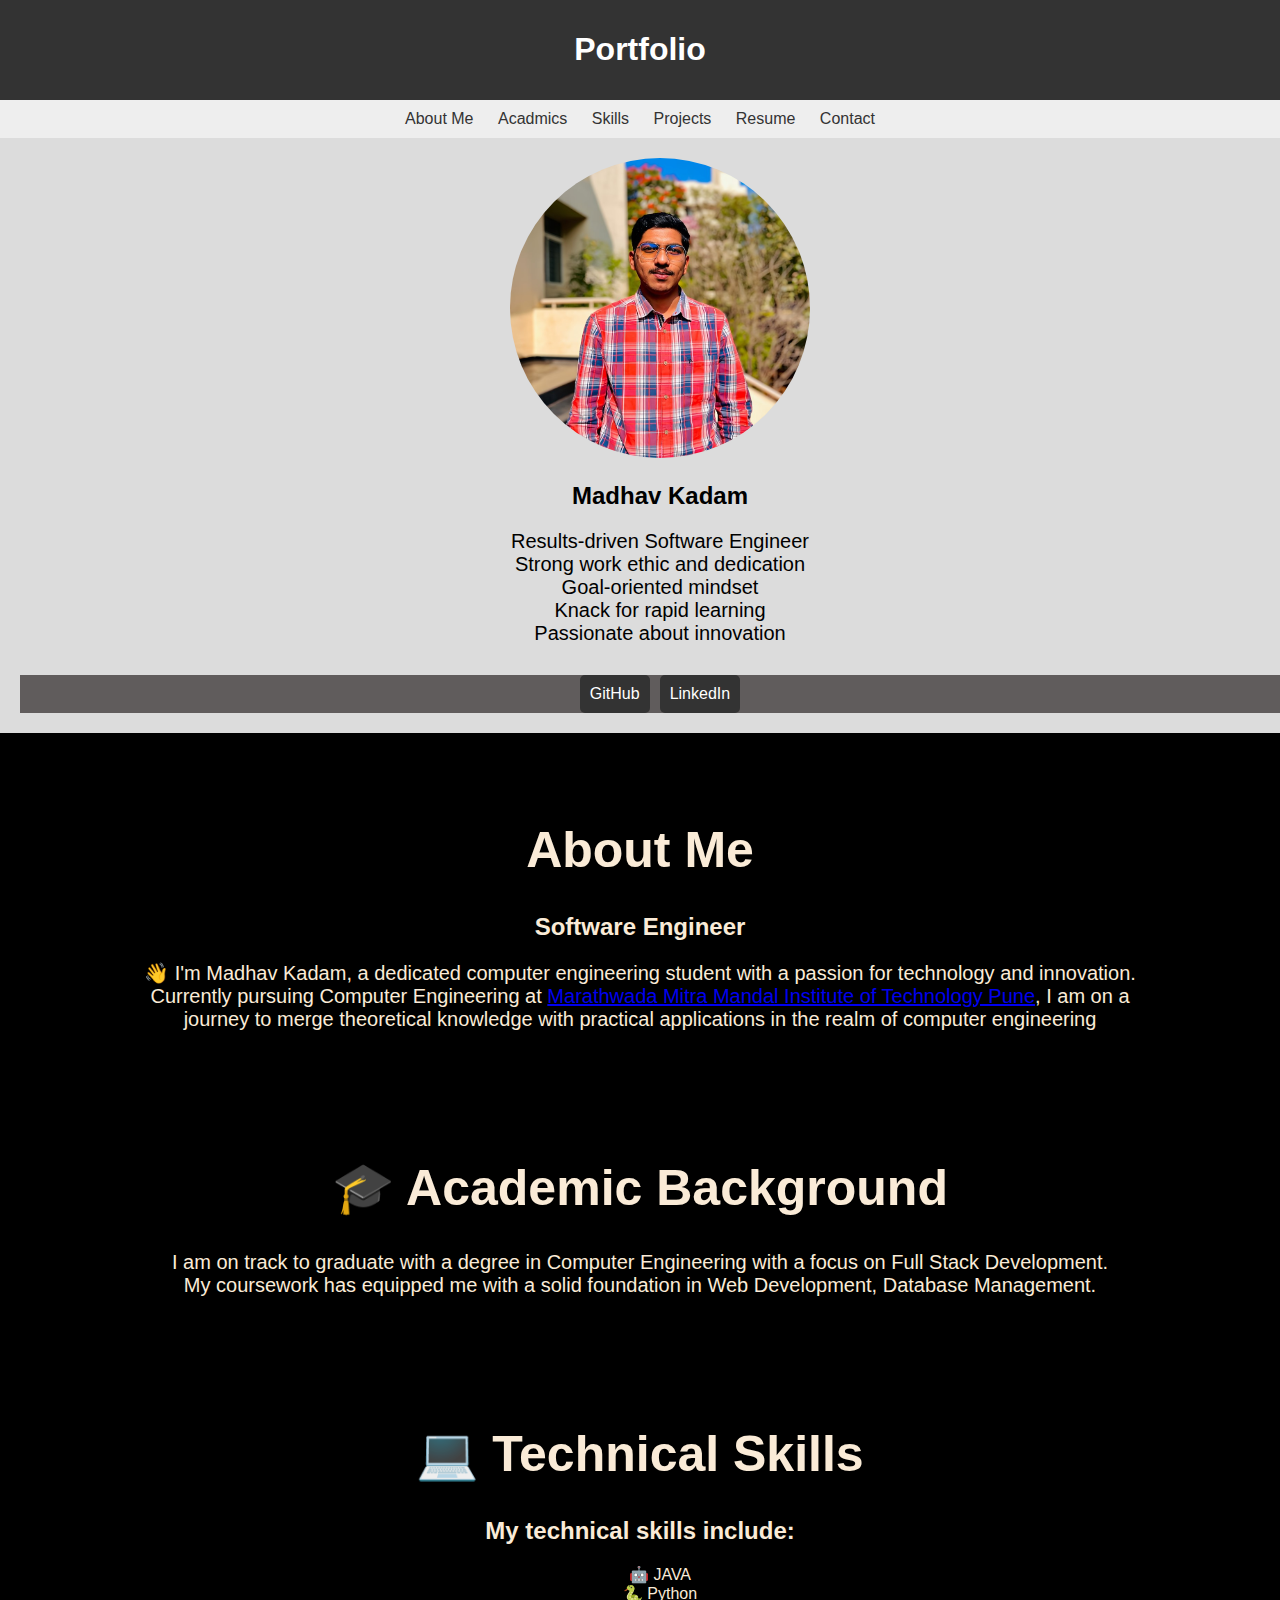
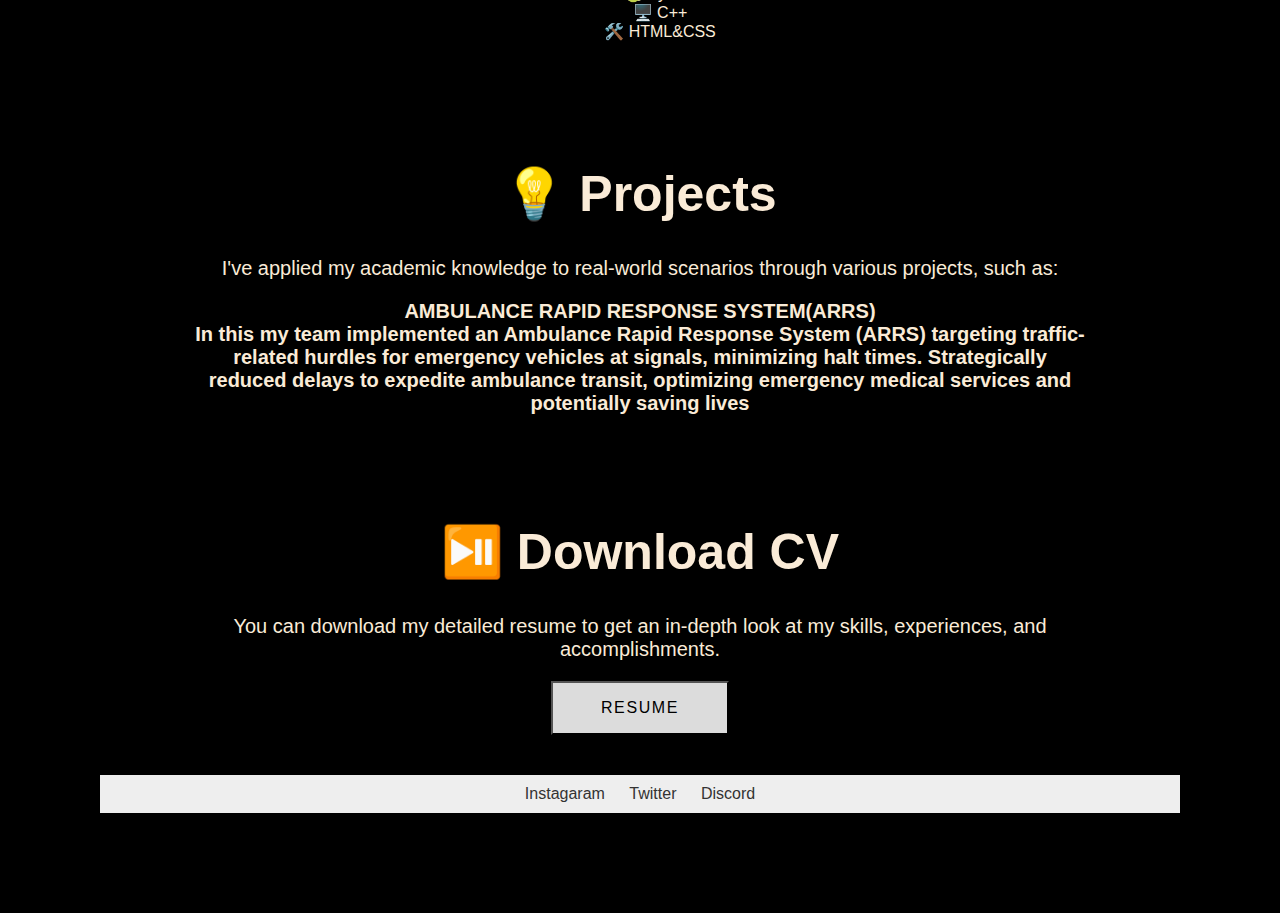
<file: portfolio website/index.html>
<!DOCTYPE html>
<html lang="en">
<head>
    <meta charset="UTF-8">
    <meta name="viewport" content="width=device-width">
    <title>Madhav Kadam - Portfolio</title>
    <link rel="stylesheet" href="./style.css">
</head>
<body>

    <header>
        <h1>Portfolio</h1>
    </header>

    <nav>
        <a href="#about">About Me</a>
        <a href="#acadmics">Acadmics</a>
        <a href="#skills">Skills</a>
        <a href="#projects">Projects</a>
        <a href="#resume">Resume</a>
        <a href="#contact">Contact</a>
    </nav>

    <section id="portfolio" class="text">
        <img src="./IMG-20240111-WA0009 (11111).jpg" alt="Madhav Kadam">
        <h2>Madhav Kadam</h2>
        <div class="bio">
            <p style="text-align: center;">Results-driven Software Engineer<br>
                Strong work ethic and dedication<br>
                Goal-oriented mindset<br>
                Knack for rapid learning<br>
                Passionate about innovation</p>
        </div>

        <div class="social-links box">
            <a href="https://github.com/madhav-kadam" class="social-link" target="_blank">GitHub</a>
            <a href="https://www.linkedin.com/in/madhav-kadam-626377288/#:~:text=www.linkedin.com/in/madhav%2Dkadam%2D626377288" class="social-link" target="_blank">LinkedIn</a>
        </div>
    </section>
    <section>
        <section class="data" id="about">
            <div>
                <h1 class="multiText">About Me</h1>
                <h2>Software Engineer</h2>
                <p>👋 I'm Madhav Kadam, a dedicated computer engineering student with a passion for technology and innovation.<br>
                 Currently pursuing Computer Engineering  at <a href="https://mmit.edu.in/">Marathwada Mitra Mandal Institute of Technology Pune</a>, I am on a journey to merge theoretical knowledge with practical applications in the realm of computer engineering</p>
            </div>

    </section>

    <section>
        <section class="data" id="acadmics">
            <div>
                <h1 class="multiText">🎓 Academic Background</h1>
                <p>I am on track to graduate with a degree in Computer Engineering with a focus on Full Stack Development.<br> 
                    My coursework has equipped me with a solid foundation in Web Development, Database Management.</p>
            </div>

    </section>

    <section>
        <section class="data" id="skills">
            <div>
                <h1 class="multiText">💻 Technical Skills</h1>
                <h2>My technical skills include:</h2>
                <ul>
                    <li>🤖 JAVA</li>
                    <li>🐍 Python</li>
                    <li>🖥️ C++</li>
                    <li>🛠️ HTML&CSS</li>
                </ul>
            </div>
    </section>

    <section>
        <section class="data" id="projects">
            <div>
                <h1 class="multiText">💡 Projects</h1>
                <p>I've applied my academic knowledge to real-world scenarios through various projects, such as:</p>
                <p style="font-weight: bold;"> AMBULANCE RAPID RESPONSE SYSTEM(ARRS)<br>
                    In this my team implemented an Ambulance Rapid Response System (ARRS)
                    targeting traffic-related hurdles for emergency vehicles at signals, minimizing halt times. Strategically reduced delays to
                    expedite ambulance transit, optimizing emergency medical services and potentially saving lives</p>
            </div>

    </section>
    <section class="data" id="resume">
        <h1 class="multiText">⏯️ Download CV</h1>
        <p>You can download my detailed resume to get an in-depth look at my skills, experiences, and accomplishments.</p>
        <a href="./Madhav-kadam-1.pdf" open="Resume" target="_blank" ><button>RESUME</button></a>
    </section>
    

    <section id="contact"> 
        <nav>
            <a href="https://www.instagram.com/madhav_kadam11?igsh=MWUyOWZ5ZTM4MnU3Nw==">Instagaram</a>
            <a href="https://twitter.com/i/flow/login">Twitter</a>
            <a href="discordapp.com/users/593750580275445761">Discord</a>        
        </nav>
    </section>
</body>
</html>
</file>
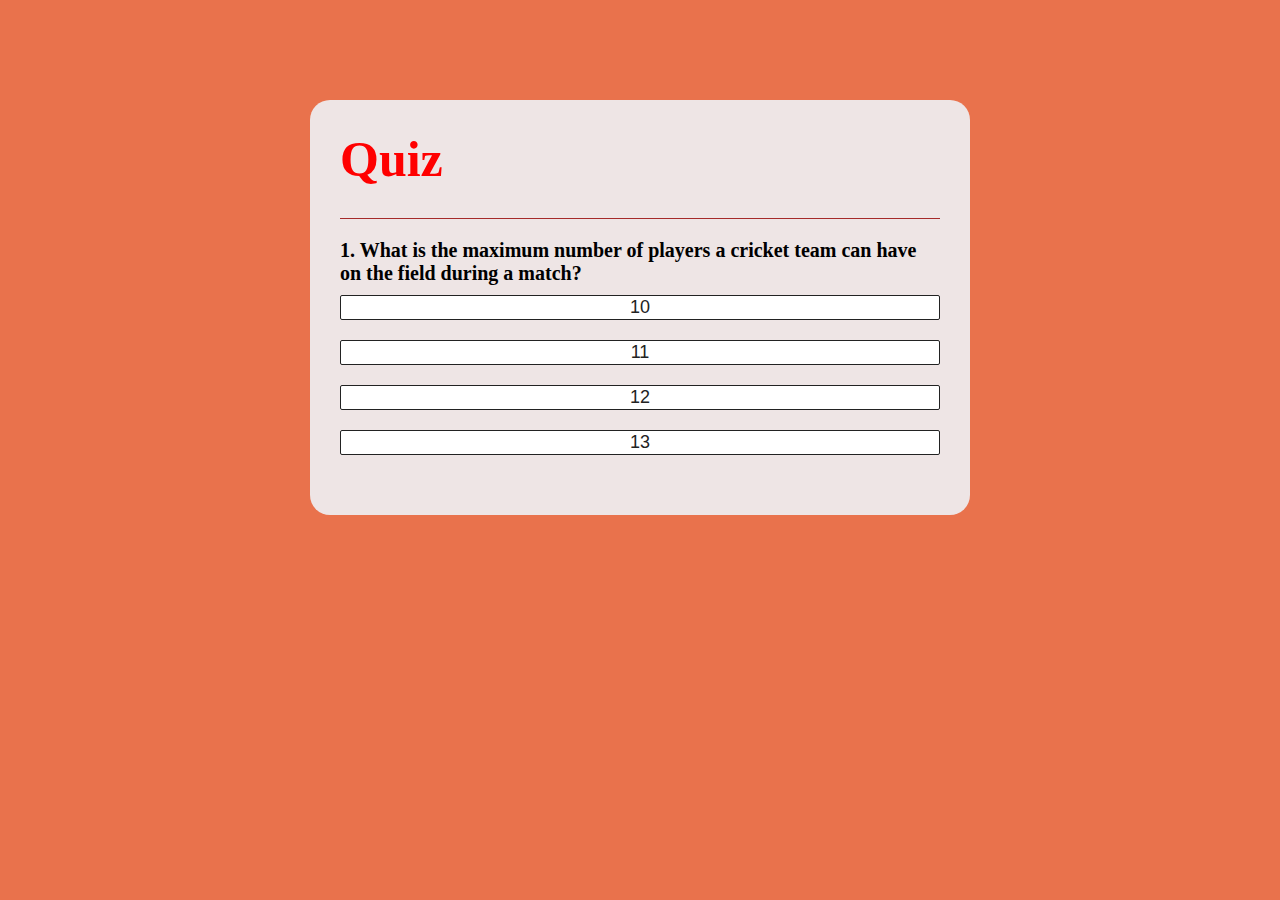
<file: Quiz Site/index.html>
<!DOCTYPE html>
<html lang="en">
<head>
    <meta charset="UTF-8">
    <meta name="viewport" content="width=device-width, initial-scale=1.0">
    <title>Quiz</title>
    <link rel="stylesheet" href="./style.css">
</head>
<body>
    <div class="app">
        <h1>Quiz</h1>
            <div class="quiz">
                <h2 id="question">Question goes here</h2>
                <div id="answer-button">
                    <button class="btn">Answer 1</button>
                    <button class="btn">Answer 2</button>
                    <button class="btn">Answer 3</button>
                    <button class="btn">Answer 4</button>
                </div>
                <button id="next-btn">Next</button>
            </div>
    </div>
<script src="./script.js"></script>
</body>
</html>
</file>
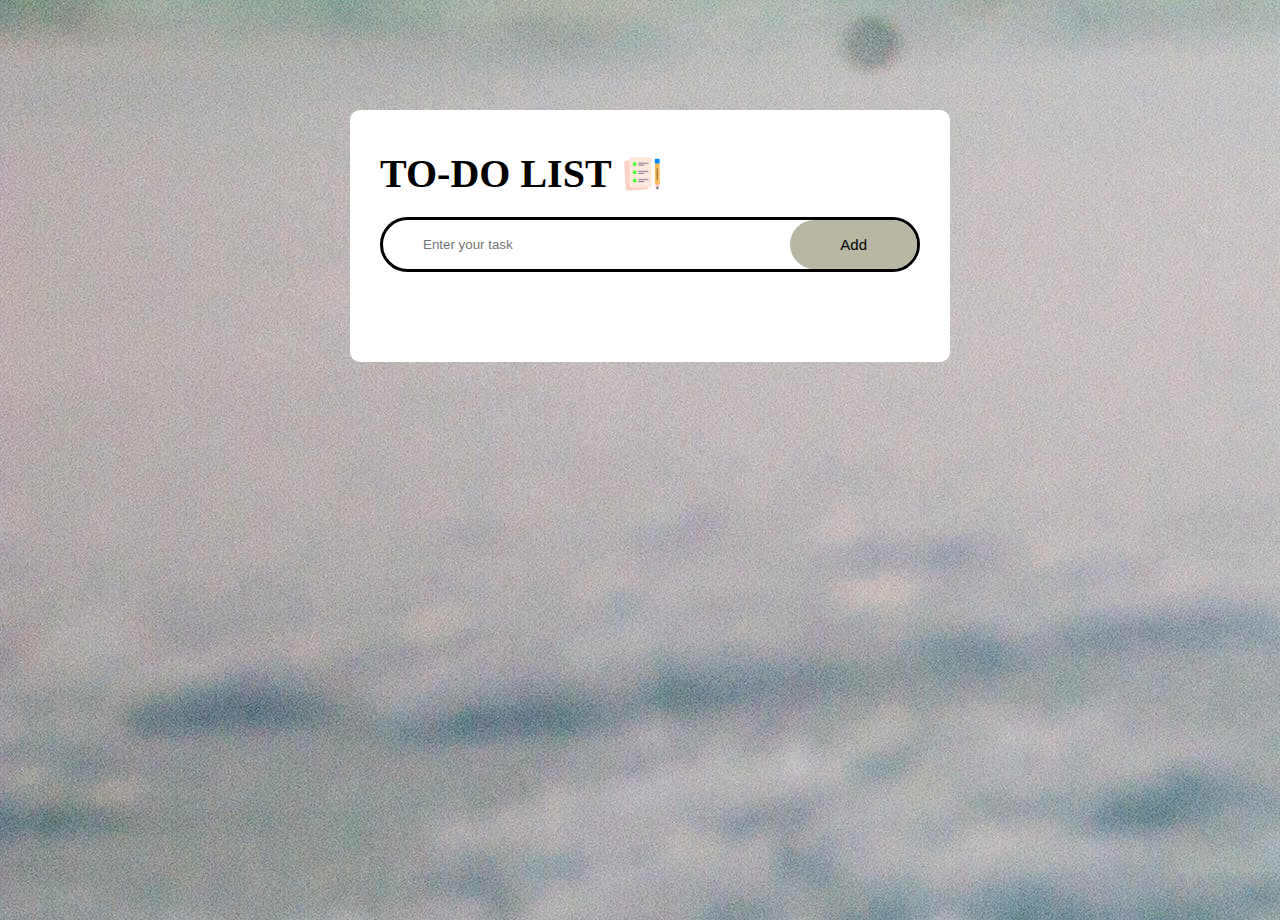
<file: to-do list/index.html>
<!DOCTYPE html>
<html lang="en">
<head>
    <meta charset="UTF-8">
    <meta name="viewport" content="width=device-width, initial-scale=1.0">
    <title>To-Do List</title>
    <link rel="stylesheet" href="./style.css">
</head>
<body>
    <div class="container">
        <div class="to-do">
            <h2>TO-DO LIST<img src="./images/icon.png"></h2>
            <div class="into">
                <input type="text" id="input-box" placeholder="Enter your task" spellcheck="false">
                <button onclick="addTask()">Add</button>
            </div>
            <ul id="list-container">
            </ul>
        </div>
    </div>
    <script src="script.js"></script>
</body>
</html>
</file>
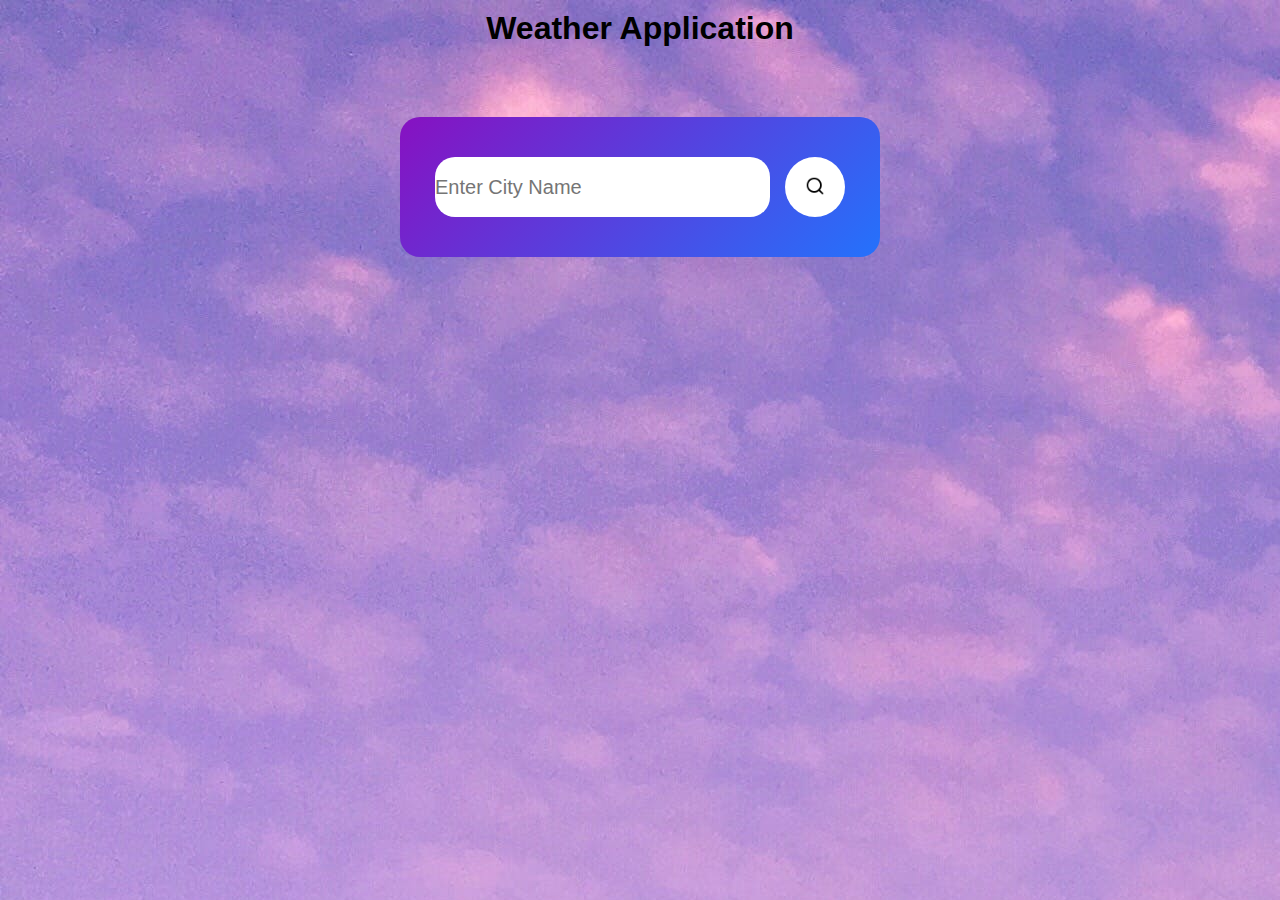
<file: weather/index.html>
<!DOCTYPE html>
<html lang="en">
<head>
    <meta charset="UTF-8">
    <meta name="viewport" content="width=device-width, initial-scale=1.0">
    <title>Weather Details</title>
    <link rel="stylesheet" href="./style.css">

</head>
<body>
    <div>
        <h1>Weather Application</h1>
    </div>
    <div class="card">
        <div class="search">
            <input type="text" placeholder="Enter City Name" spellcheck="false">
            <button><img src="./images/search.png"></button>
        </div>

        <div class="er">
            <p>Invalid City</p>
        </div>
        <div class="weather">
            <img src="./images/rain.png" class="weather-icon">
            <h1 class="temp">22°c</h1>
            <h2 class="city">Mumbai</h2>

            <div class="details">
                <div class="col">
                    <img src="./images/humidity.png">
                    <div>
                        <p class="humidity">50%</p>
                        <p>Humidity</p>
                    </div>
                </div>

                <div class="col">
                    <img src="./images/wind.png">
                    <div>
                        <p class="wind">15 km/hr</p>
                        <p>Wind Speed</p>
                    </div>
                </div>
            <div>
        </div>
    </div>

<script>
    const apiKey="490e5eb066d8499653786235248d7ecb";
    const apiUrl="https://api.openweathermap.org/data/2.5/weather?units=metric&q=";

    const searchBox = document.querySelector(".search input");
    const searchBtn = document.querySelector(".search button");
    const weatherIcon = document.querySelector(".weather-icon");

    async function checkWeather(city){
        const response = await fetch(apiUrl + city +`&appid=${apiKey}`);


        if(response.status == 404){
            document.querySelector(".er").style.display = "block";
            document.querySelector(".weather").style.display = "none";
            
        }
        else{

        
        var data = await response.json();

        document.querySelector(".city").innerHTML = data.name;
        document.querySelector(".temp").innerHTML = Math.round(data.main.temp) + "°c";
        document.querySelector(".humidity").innerHTML = data.main.humidity + "%";
        document.querySelector(".wind").innerHTML = data.wind.speed + "km/hr";

        if(data.weather[0].main == "Clear"){
            weatherIcon.src="images/clear.png";
        }
        else if(data.weather[0].main == "Clouds"){
            weatherIcon.src="images/clouds.png";
        }
        else if(data.weather[0].main == "Rain"){
            weatherIcon.src="images/rain.png";
        }
        else if(data.weather[0].main == "Drizzle"){
            weatherIcon.src="images/drizzle.png";
        }
        else if(data.weather[0].main == "Mist"){
            weatherIcon.src="images/mist.png";
        }
        else if(data.weather[0].main == "Snow"){
            weatherIcon.src="images/snow.png";
        }

        document.querySelector(".weather").style.display = "block";
        document.querySelector(".er").style.display = "none";
    }}
searchBtn.addEventListener("click", ()=>{
    checkWeather(searchBox.value);
})
    checkWeather();
</script>
</body>
</html>
</file>
<file: portfolio website/style.css>
body {
    font-family: Arial, sans-serif;
    margin: 0;
    padding: 0;
    background-color: black;
    color:antiquewhite;
}

#portfolio{
    background-color: gainsboro;
    width: 100%;
    height: 100%;

}
.text{
    color: black;
}

header {
    background-color: #333;
    color: #fff;
    text-align: center;
    padding: 10px;
}

nav {
    background-color: #eee;
    padding: 10px;
    text-align: center;
}

nav a {
    text-decoration: none;
    color: #333;
    margin: 0 10px;
}

section {
    text-align: center;
    padding: 20px;
    margin: 0 auto;
    max-width: 100%; /* Adjust the width as needed */
}

img {
    border-radius: 50%;
    width: 300px;
    height: 300px;
    position: relative;
}

.bio {
    text-align: left;
    max-width: 600px;
    margin: 20px auto;
}

.social-links {
    display: flex;
    justify-content: center;
    margin-top: 30px;
}

.social-link {
    background-color: #333;
    color: #fff;
    padding: 10px;
    margin: 0 5px;
    border-radius: 5px;
    text-decoration: none;
}

.box{
    width: 100%;
    border: 40px;
    background-color: rgb(96, 92, 92);
}

.data
{
    width: 80%;
    margin-top: 25px;
    text-align: center;
    padding-top: 10px;
}

.links a
{
    font-size: 30px;
    color: #3d535f;
    margin: 25px 10px;
}

footer
{
    background-color: #333;
    color: #fff;
    text-align: center;
    padding: 10px;
    
}

.multiText{
    font-size: 50px;
}
li{
    list-style: none;
}

p{
    font-size: 20px;
}

button {
    position: relative;
    background:gainsboro;
    text-decoration: none;
    text-transform: uppercase;
    letter-spacing: 0.1rem;
    font-size: 1rem;
    padding: 1rem 3rem;
    transition: 0.2s;
    }

    button:hover {
    letter-spacing: 0.2rem;
    padding: 1.1rem 3.1rem;
    background: var(--clr);
    color: var(--clr);
    animation: box 3s infinite;
    }
</file>
<file: Quiz Site/style.css>
*{
    margin: 0;
    padding: 0;
}

body{
    background: #E9724C;
}

.app{
    background: #EEE5E5;
    width: 90%;
    max-width: 600px;
    margin: 100px auto;
    border-radius: 20px;
    padding: 30px;
}

.app h1{
    font-weight: 25px;
    color: red;
    font-size: 50px;
    font-weight: 600;
    border-bottom: 1px solid brown;
    padding-bottom: 30px;
}

.quiz{
    padding: 20px 0;
}

.quiz h2{
    font-size: 20px;
    color: black;
    font-weight: 600;
}

.btn{
    background: white;
    color: #222;
    font-weight: 500;
    font-size: 18px;
    width: 100%;
    height: 25px;
    border: 1px solid #222;
    margin: 10px 0;
    text-align: center;
    border-radius: 2px;
    cursor: pointer;

}
.bnt:hover:not([disabled]){
    background: #222;
    color: white;
}
.btn:disabled{
    cursor: no-drop;
}

#next-btn{
    background: blue;
    color: white;
    font-weight: 500;
    width: 100px;
    margin: 20px auto 0;
    padding: 10px;
    border: 0;
    border-radius: 4px;
    cursor: pointer;
    display: none;
}

.correct{
    background: green;
}

.incorrect{
    background: red;
}
</file>
<file: to-do list/style.css>
*{
    padding: 0;
    margin: 0;;
}

.container{
    width: 100%;
    height: 100%;
    min-height:100vh;
    background: url(./images/pic1.jpg);
    padding: 10px;
}

.to-do{
    width:100%;
    max-width: 540px;
    background: #fff;
    margin: 100px auto 20px;
    padding: 40px 30px 70px;
    border-radius: 10px;
}

.to-do h2{
    color: black;
    font-size: 40px;
    display:flex;
    align-items: center;
    margin-bottom: 20px;
}

.to-do h2 img{
    width: 40px;
    margin-left: 10px;
}

.into{
    display: flex;
    align-items: center;
    justify-content: space-between;
    background: #ffffff;
    border-radius: 30px;
    padding-left: 30px;
    margin-bottom: 20px;
    border: solid;
}

input{
    flex:1;
    border:none;
    outline:none;
    background: transparent;
    padding: 10px;
    font-weight: 15px;
}

button{
    border: none;
    outline:none;
    background: #b7b7a4;
    padding: 16px 50px;
    color:black;
    font-size: 15px;
    cursor:pointer;
    border-radius: 40px;
}

ul li{
    list-style: none;
    font-size: 17px;
    padding:12px 8px 18px 50px;
    user-select :none;
    cursor: pointer;
    position: relative;
}

ul li::before{
    content:'';
    position: absolute;
    height: 28px;
    width: 28px;
    border-radius: 50px;
    background-image: url(images/unchecked.png);
    background-size: cover;
    background-position: center;
    top:12px;
    left: 8px;
}

ul li.checked{
    color:#555;
    text-decoration: line-through;

}

ul li.checked::before{
    background-image: url(images/check-circle-2.png);
}

ul li span{
    position: absolute;
    right:0;
    top:5px;
    width: 40px;
    height:40px;
    font-size: 22px;
    color: #555;
    line-height: 40px;
    text-align: center;
    border: 50%;
}

ul li span:hover{
    background: #a5a58d;
}
</file>
<file: weather/style.css>
*{
    margin: 0;
    padding: 0;
    font-family:Arial, Helvetica, sans-serif;
    box-sizing:border-box
}

body{
    background-image: url(./images/pexels-ithalu-dominguez-907485.jpg);
}
h1{
    margin-top: 10px;
    text-align: center;
}
.card{
    width: 50%;
    max-width: 480px;
    color: #fff;
    margin: 70px auto 0;
    border-radius: 20px;
    padding: 40px 35px;
    text-align: center;
    background: linear-gradient(135deg, #8711c1, #2472fc);
}

.search{
    width: 100%;
    display: flex;
    align-items: center;
    justify-content: space-between;
}

.search input{
    border:0;
    outline:0;
    background: #fff;
    color: #222;
    height: 60px;
    border-radius: 20px;
    flex: 1;
    margin-right: 15px;
    font-size: 20px;
}

@media (max-width:800px){
    .search input{
        border:0;
        outline:0;
        background: #fff;
        color: #222;
        height: 30px;
        width: 40px;
        border-radius: 20px;
        flex: 1;
        margin-right: 15px;
        font-size: 20px;
    }
    
}
.search button{
    border:0;
    outline:0;
    background: #fff;
    border-radius: 50%;
    width: 60px;
    height: 60px;
    cursor: pointer;
}

.search button img{
    width: 20px;
}

@media (max-width:800px){
    .search button{
        border:0;
        outline:0;
        background: #fff;
        border-radius: 50%;
        width: 20px;
        height: 20px;
        cursor: pointer;
    }
}
.weather-icon{
    width:170px;
    margin-top: 30px;
}

.weather h1{
    font-size: 80px;
    font-weight: 500;
}

.weather h2{
    font-size: 45px;
    font-weight: 400;
    margin-top: -10px;
}

.details{
    display: flex;
    align-items: center;
    justify-content: space-between;
    margin-top: 50px;
    padding: 0 20px;
}

.col{
    display: flex;
    align-items: center;
    text-align: left;
}

.col img{
    width: 40px;
    margin-right: 10px;
}

.humidity, .wind{
    font-size: 26px;
    margin-top: -6px;
}

.weather{
    display:none;
}
.er{
    text-align: left;
    margin-left: 10px;
    font-size: 14px;
    margin-top: 10px;
    display:none;
}
</file>
